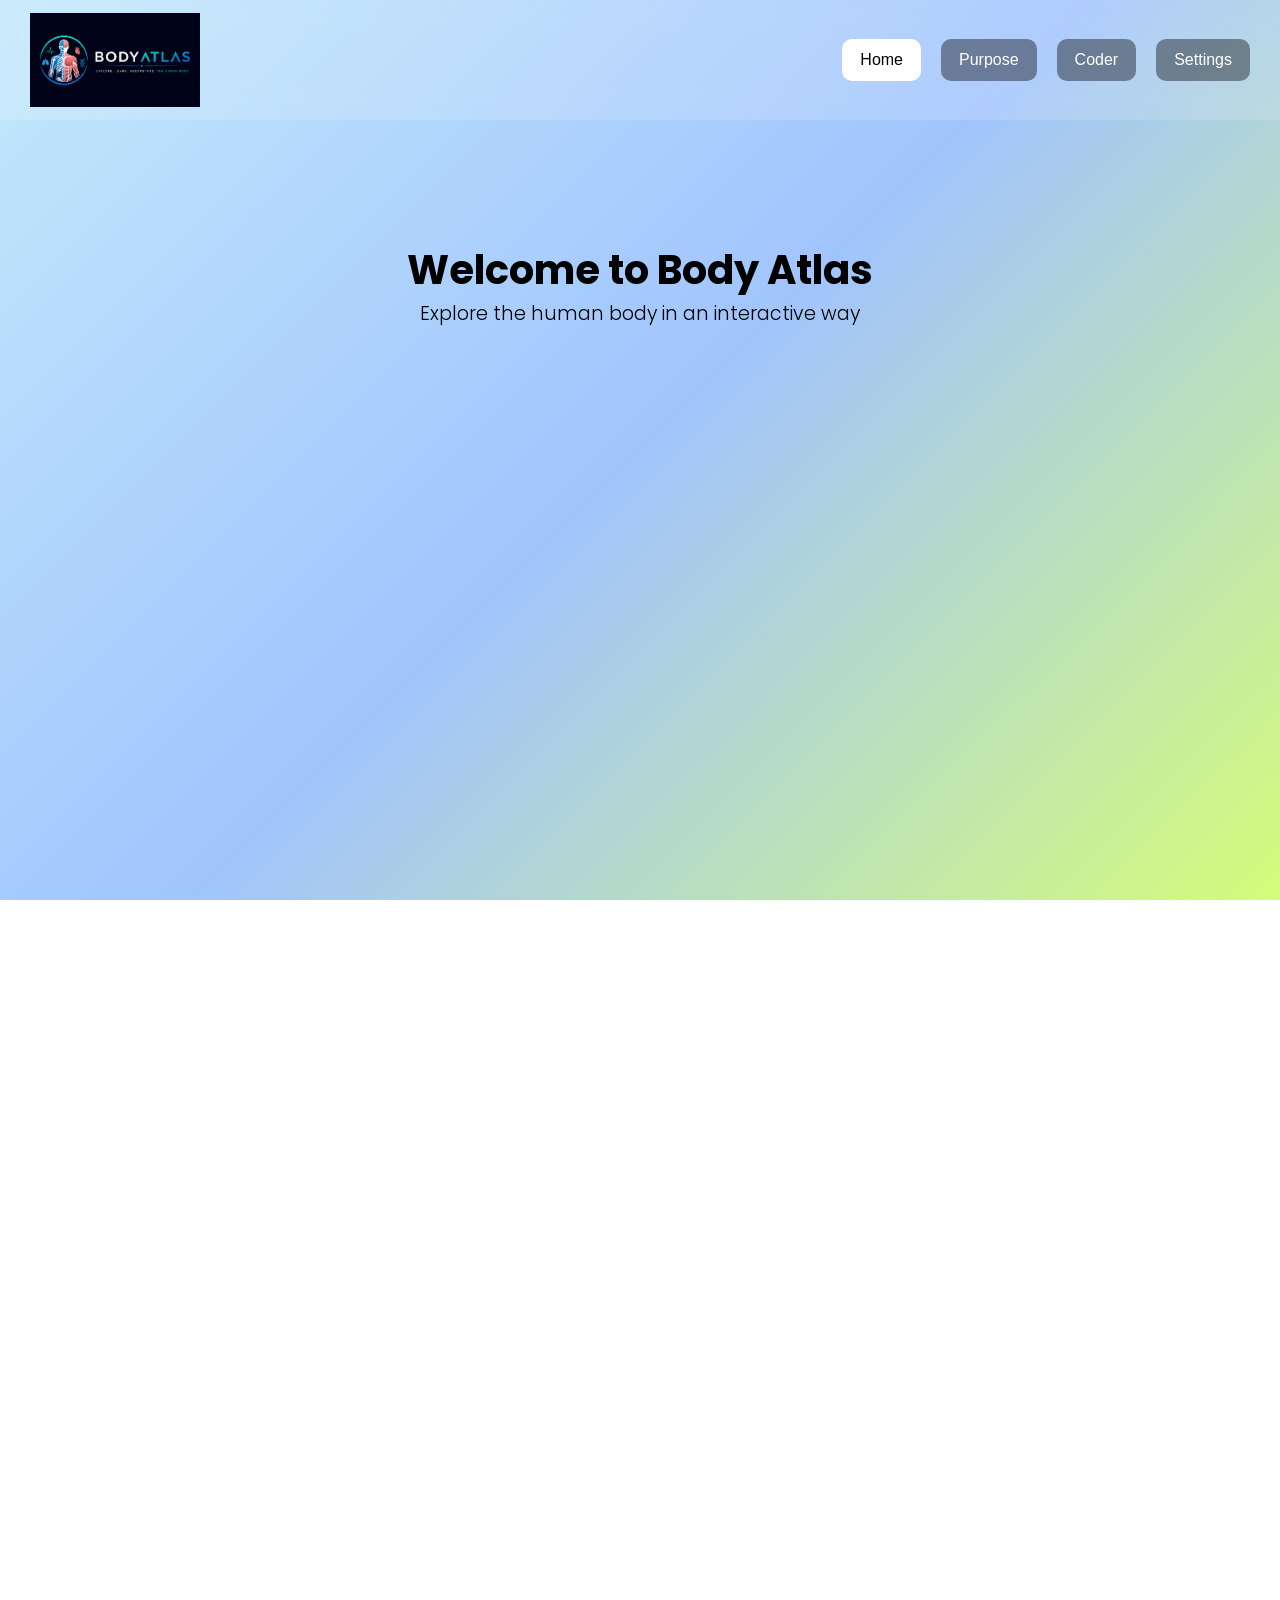
<file: index.html>
<!DOCTYPE html>
<html lang="en">
<head>
<meta charset="UTF-8">
<meta name="viewport" content="width=device-width, initial-scale=1.0">
<title>Body Atlas</title>

<link href="https://fonts.googleapis.com/css2?family=Poppins:wght@300;400;600;700&display=swap" rel="stylesheet">

<style>
/* RESET */
* {
    margin: 0;
    padding: 0;
    box-sizing: border-box;
}

/* GLOBAL TYPOGRAPHY SYSTEM */
:root {
    --base-font: 16px;
}

body {
    font-family: Poppins, sans-serif;
    font-size: var(--base-font);
    line-height: 1.5;

    min-height: 200vh;
    padding-top: 120px;

    background: linear-gradient(135deg, #c2e9fb, #a1c4fd, #d4fc79);
    background-attachment: fixed;

    overflow-x: hidden;
}

/* DARK MODE */
body[data-theme="dark"] {
    background: linear-gradient(135deg,#0f172a,#0b1220,#050814);
    color: white;
}

/* HEADINGS CONSISTENT */
h1 {
    font-size: 2.5rem;
    font-weight: 700;
}

p {
    font-size: 1rem;
}

/* NAVBAR */
.navbar {
    position: fixed;
    top: 0;
    width: 100%;
    height: 120px;

    background: rgba(255,255,255,0.15);
    backdrop-filter: blur(12px);

    display: flex;
    justify-content: space-between;
    align-items: center;

    padding: 0 30px;
    transition: all 0.3s ease;
    z-index: 1000;
}

.navbar.shrink {
    height: 80px;
    padding: 0 25px;
}

.logo-img {
    width: 170px;
    transition: 0.3s;
}

.logo-img.shrink-logo {
    width: 110px;
}

.nav-buttons {
    display: flex;
    gap: 20px;
    align-items: center;
}

.nav-buttons a {
    text-decoration: none;
}

.nav-buttons button {
    padding: 12px 18px;
    border: none;
    border-radius: 10px;
    cursor: pointer;
    background: rgba(0,0,0,0.4);
    color: white;
    font-size: 1rem;
    transition: 0.3s;
}

.nav-buttons button.active {
    background: white;
    color: black;
}

/* CONTENT */
.content {
    text-align: center;
    margin-top: 120px;
}

.welcome {
    font-size: 2.5rem;
    font-weight: 700;
}

.subtext {
    font-size: 1.2rem;
    font-weight: 300;
}
</style>
</head>

<body>

<div class="navbar">

    <img src="logo.png" class="logo-img" alt="logo">

    <div class="nav-buttons">
        <a href="index.html"><button data-page="home">Home</button></a>
        <a href="purpose.html"><button data-page="purpose">Purpose</button></a>
        <a href="creator.html"><button data-page="creator">Coder</button></a>
        <a href="settings.html"><button data-page="settings">Settings</button></a>
    </div>

</div>

<div class="content">
    <div class="welcome">Welcome to Body Atlas</div>
    <div class="subtext">Explore the human body in an interactive way</div>

    <div style="height: 1200px;"></div>
</div>

<script>
/* SHRINK NAVBAR */
window.addEventListener("scroll", () => {
    const navbar = document.querySelector(".navbar");
    const logo = document.querySelector(".logo-img");

    if (window.scrollY > 50) {
        navbar.classList.add("shrink");
        logo.classList.add("shrink-logo");
    } else {
        navbar.classList.remove("shrink");
        logo.classList.remove("shrink-logo");
    }
});

/* ACTIVE PAGE */
const file = location.pathname.split("/").pop().toLowerCase();

document.querySelectorAll("button[data-page]").forEach(btn => {
    const page = btn.dataset.page;

    if (
        (file.includes("index") && page === "home") ||
        (file.includes("purpose") && page === "purpose") ||
        (file.includes("creator") && page === "creator") ||
        (file.includes("settings") && page === "settings")
    ) {
        btn.classList.add("active");
    }
});
</script>

</body>
</html>
</file>
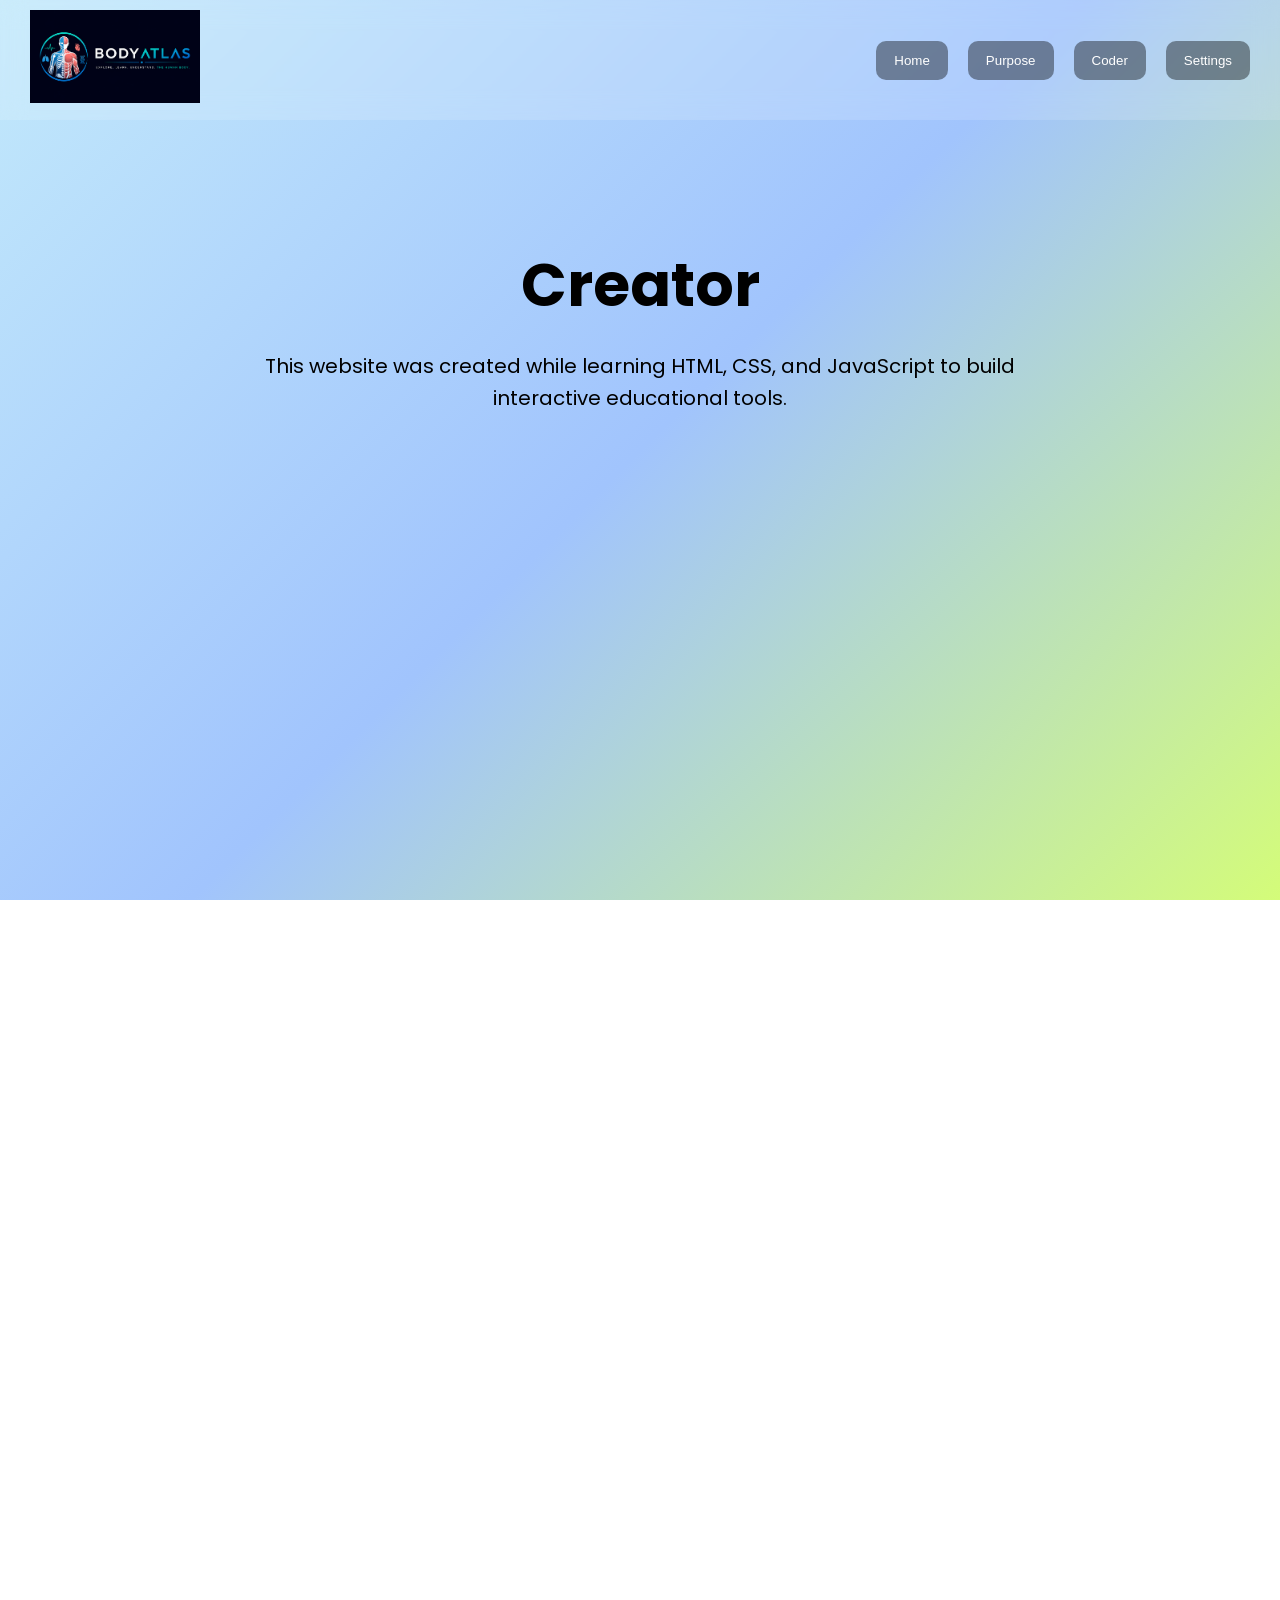
<file: Creator.html>
<!DOCTYPE html>
<html lang="en">
<head>
<meta charset="UTF-8">
<meta name="viewport" content="width=device-width, initial-scale=1.0">
<title>Coder</title>

<link href="https://fonts.googleapis.com/css2?family=Poppins:wght@300;400;600;700&display=swap" rel="stylesheet">

<style>
* {
    margin: 0;
    padding: 0;
    box-sizing: border-box;
}

body {
    font-family: Poppins, sans-serif;
    min-height: 200vh;
    padding-top: 120px;
    background: linear-gradient(135deg, #c2e9fb, #a1c4fd, #d4fc79);
    background-attachment: fixed;
}

/* NAVBAR */
.navbar {
    position: fixed;
    top: 0;
    width: 100%;
    height: 120px;

    background: rgba(255,255,255,0.15);
    backdrop-filter: blur(12px);

    display: flex;
    justify-content: space-between;
    align-items: center;

    padding: 0 30px;
    z-index: 1000;

    transition: all 0.3s ease;
}

.navbar.shrink {
    height: 80px;
    padding: 0 25px;
}

.logo-img {
    width: 170px;
    height: auto;
    transition: all 0.3s ease;
}

.logo-img.shrink-logo {
    width: 110px;
}

.nav-buttons {
    display: flex;
    gap: 20px; /* FIXED spacing */
    align-items: center;
}

.nav-buttons a {
    text-decoration: none;
}

.nav-buttons button {
    padding: 12px 18px;
    border: none;
    border-radius: 10px;
    cursor: pointer;
    background: rgba(0,0,0,0.4);
    color: white;
    transition: all 0.3s ease;
}

.nav-buttons button.active {
    background: white;
    color: black;
    font-weight: 600;
    transform: scale(1.05);
}

/* CONTENT */
.content {
    text-align: center;
    margin-top: 120px;
}

h1 {
    font-size: 60px;
}

p {
    font-size: 20px;
    width: 60%;
    margin: 20px auto;
    line-height: 1.6;
}




</style>
</head>

<body>

<div class="navbar">

    <div class="logo">
        <img src="logo.png" class="logo-img">
    </div>

    <div class="nav-buttons">
        <a href="index.html"><button data-page="home">Home</button></a>
        <a href="purpose.html"><button data-page="purpose">Purpose</button></a>
        <a href="creator.html"><button data-page="creator">Coder</button></a>
        <a href="settings.html"><button data-page="settings">Settings</button></a>
    </div>

</div>

<div class="content">
    <h1>Creator</h1>
    <p>
        This website was created while learning HTML, CSS, and JavaScript to build interactive educational tools.
    </p>
</div>

<script>
window.addEventListener("scroll", function () {
    const navbar = document.querySelector(".navbar");
    const logo = document.querySelector(".logo-img");

    if (window.scrollY > 50) {
        navbar.classList.add("shrink");
        logo.classList.add("shrink-logo");
    } else {
        navbar.classList.remove("shrink");
        logo.classList.remove("shrink-logo");
    }
});

const file = window.location.pathname.split("/").pop().toLowerCase();
document.querySelectorAll(".nav-buttons button").forEach(btn => {
    const page = btn.getAttribute("data-page");

    if (
        (file.includes("index") && page === "home") ||
        (file.includes("purpose") && page === "purpose") ||
        (file.includes("creator") && page === "creator")
        (file.includes("settings") && page === "settings")
    ) {
        btn.classList.add("active");
    }
});
(function applyStoredSettings(){
  const storedTheme = localStorage.getItem('theme') || 'system';
  if(storedTheme && storedTheme !== 'system') document.documentElement.setAttribute('data-theme', storedTheme);
  else document.documentElement.removeAttribute('data-theme');

  const storedScale = parseFloat(localStorage.getItem('textScale')) || 1;
  document.documentElement.style.setProperty('--ui-text-scale', String(storedScale));
})();
</script>

</body>
</html>
</file>
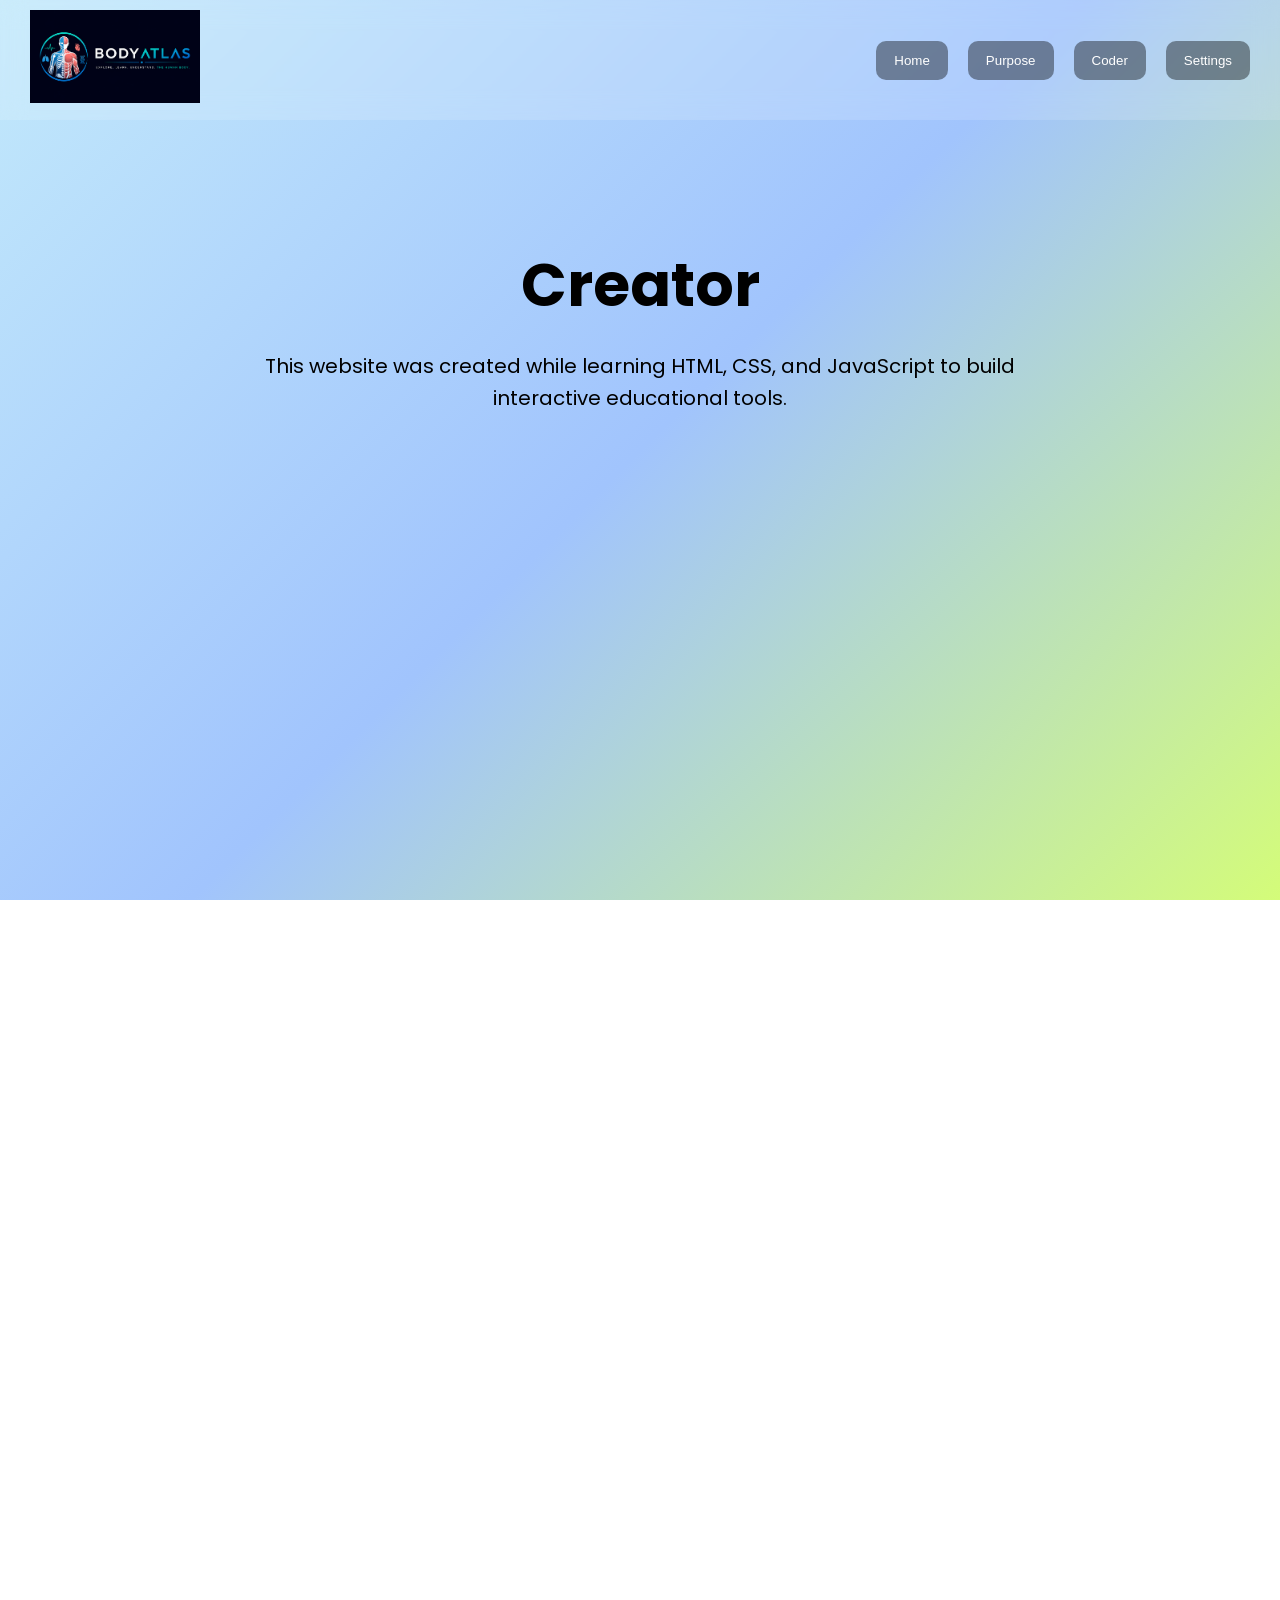
<file: creator.html>
<!DOCTYPE html>
<html lang="en">
<head>
<meta charset="UTF-8">
<meta name="viewport" content="width=device-width, initial-scale=1.0">
<title>Coder</title>

<link href="https://fonts.googleapis.com/css2?family=Poppins:wght@300;400;600;700&display=swap" rel="stylesheet">

<style>
* {
    margin: 0;
    padding: 0;
    box-sizing: border-box;
}

body {
    font-family: Poppins, sans-serif;
    min-height: 200vh;
    padding-top: 120px;
    background: linear-gradient(135deg, #c2e9fb, #a1c4fd, #d4fc79);
    background-attachment: fixed;
}

/* NAVBAR */
.navbar {
    position: fixed;
    top: 0;
    width: 100%;
    height: 120px;

    background: rgba(255,255,255,0.15);
    backdrop-filter: blur(12px);

    display: flex;
    justify-content: space-between;
    align-items: center;

    padding: 0 30px;
    z-index: 1000;

    transition: all 0.3s ease;
}

.navbar.shrink {
    height: 80px;
    padding: 0 25px;
}

.logo-img {
    width: 170px;
    height: auto;
    transition: all 0.3s ease;
}

.logo-img.shrink-logo {
    width: 110px;
}

.nav-buttons {
    display: flex;
    gap: 20px; /* FIXED spacing */
    align-items: center;
}

.nav-buttons a {
    text-decoration: none;
}

.nav-buttons button {
    padding: 12px 18px;
    border: none;
    border-radius: 10px;
    cursor: pointer;
    background: rgba(0,0,0,0.4);
    color: white;
    transition: all 0.3s ease;
}

.nav-buttons button.active {
    background: white;
    color: black;
    font-weight: 600;
    transform: scale(1.05);
}

/* CONTENT */
.content {
    text-align: center;
    margin-top: 120px;
}

h1 {
    font-size: 60px;
}

p {
    font-size: 20px;
    width: 60%;
    margin: 20px auto;
    line-height: 1.6;
}




</style>
</head>

<body>

<div class="navbar">

    <div class="logo">
        <img src="logo.png" class="logo-img">
    </div>

    <div class="nav-buttons">
        <a href="index.html"><button data-page="home">Home</button></a>
        <a href="purpose.html"><button data-page="purpose">Purpose</button></a>
        <a href="creator.html"><button data-page="creator">Coder</button></a>
        <a href="settings.html"><button data-page="settings">Settings</button></a>
    </div>

</div>

<div class="content">
    <h1>Creator</h1>
    <p>
        This website was created while learning HTML, CSS, and JavaScript to build interactive educational tools.
    </p>
</div>

<script>
window.addEventListener("scroll", function () {
    const navbar = document.querySelector(".navbar");
    const logo = document.querySelector(".logo-img");

    if (window.scrollY > 50) {
        navbar.classList.add("shrink");
        logo.classList.add("shrink-logo");
    } else {
        navbar.classList.remove("shrink");
        logo.classList.remove("shrink-logo");
    }
});

const file = window.location.pathname.split("/").pop().toLowerCase();
document.querySelectorAll(".nav-buttons button").forEach(btn => {
    const page = btn.getAttribute("data-page");

    if (
        (file.includes("index") && page === "home") ||
        (file.includes("purpose") && page === "purpose") ||
        (file.includes("creator") && page === "creator")
        (file.includes("settings") && page === "settings")
    ) {
        btn.classList.add("active");
    }
});
(function applyStoredSettings(){
  const storedTheme = localStorage.getItem('theme') || 'system';
  if(storedTheme && storedTheme !== 'system') document.documentElement.setAttribute('data-theme', storedTheme);
  else document.documentElement.removeAttribute('data-theme');

  const storedScale = parseFloat(localStorage.getItem('textScale')) || 1;
  document.documentElement.style.setProperty('--ui-text-scale', String(storedScale));
})();
</script>

</body>
</html>
</file>
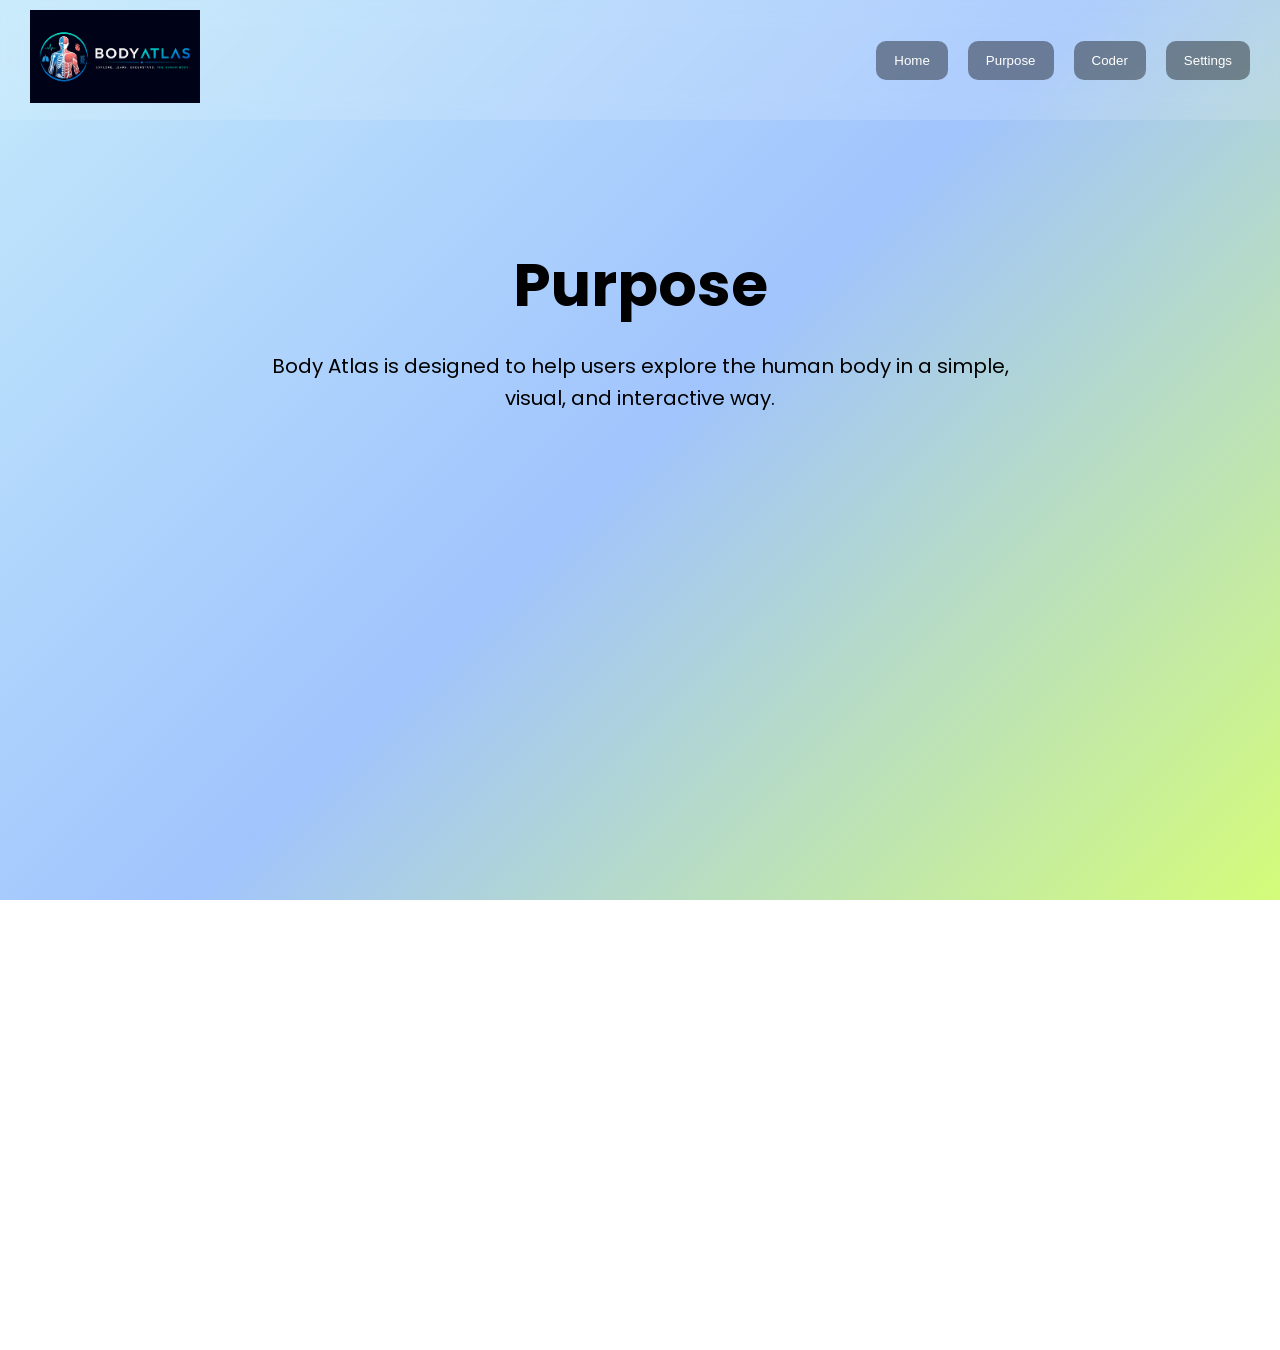
<file: Purpose.html>
<!DOCTYPE html>
<html lang="en">
<head>
<meta charset="UTF-8">
<meta name="viewport" content="width=device-width, initial-scale=1.0">
<title>Purpose</title>

<link href="https://fonts.googleapis.com/css2?family=Poppins:wght@300;400;600;700&display=swap" rel="stylesheet">

<style>
* {
    margin: 0;
    padding: 0;
    box-sizing: border-box;
}

body {
    font-family: Poppins, sans-serif;
    min-height: 150vh;
    padding-top: 120px;
    background: linear-gradient(135deg, #c2e9fb, #a1c4fd, #d4fc79);
    background-attachment: fixed;
}

/* NAVBAR */
.navbar {
    position: fixed;
    top: 0;
    width: 100%;
    height: 120px;

    background: rgba(255,255,255,0.15);
    backdrop-filter: blur(12px);

    display: flex;
    justify-content: space-between;
    align-items: center;

    padding: 0 30px;
    z-index: 1000;

    transition: all 0.3s ease;
}

.navbar.shrink {
    height: 80px;
    padding: 0 25px;
}

.logo-img {
    width: 170px;
    height: auto;
    transition: all 0.3s ease;
}

.logo-img.shrink-logo {
    width: 110px;
}

.nav-buttons {
    display: flex;
    gap: 20px; /* FIXED spacing */
    align-items: center;
}

.nav-buttons a {
    text-decoration: none;
}

.nav-buttons button {
    padding: 12px 18px;
    border: none;
    border-radius: 10px;
    cursor: pointer;
    background: rgba(0,0,0,0.4);
    color: white;
    transition: all 0.3s ease;
}

.nav-buttons button.active {
    background: white;
    color: black;
    font-weight: 600;
    transform: scale(1.05);
}

/* CONTENT */
.content {
    text-align: center;
    margin-top: 120px;
}

h1 {
    font-size: 60px;
}

p {
    font-size: 20px;
    width: 60%;
    margin: 20px auto;
    line-height: 1.6;
}
</style>
</head>

<body>

<div class="navbar">

    <div class="logo">
        <img src="logo.png" class="logo-img">
    </div>

    <div class="nav-buttons">
        <a href="index.html"><button data-page="home">Home</button></a>
        <a href="purpose.html"><button data-page="purpose">Purpose</button></a>
        <a href="creator.html"><button data-page="creator">Coder</button></a>
        <a href="settings.html"><button data-page="settings">Settings</button></a>
    </div>

</div>

<div class="content">
    <h1>Purpose</h1>
    <p>
        Body Atlas is designed to help users explore the human body in a simple, visual, and interactive way.
    </p>
</div>

<script>
window.addEventListener("scroll", function () {
    const navbar = document.querySelector(".navbar");
    const logo = document.querySelector(".logo-img");

    if (window.scrollY > 50) {
        navbar.classList.add("shrink");
        logo.classList.add("shrink-logo");
    } else {
        navbar.classList.remove("shrink");
        logo.classList.remove("shrink-logo");
    }
});

const file = window.location.pathname.split("/").pop().toLowerCase();
document.querySelectorAll(".nav-buttons button").forEach(btn => {
    const page = btn.getAttribute("data-page");

    if (
        (file.includes("index") && page === "home") ||
        (file.includes("purpose") && page === "purpose") ||
        (file.includes("creator") && page === "creator")
        (file.includes("settings") && page === "settings")
    ) {
        btn.classList.add("active");
    }
});
(function applyStoredSettings(){
  const storedTheme = localStorage.getItem('theme') || 'system';
  if(storedTheme && storedTheme !== 'system') document.documentElement.setAttribute('data-theme', storedTheme);
  else document.documentElement.removeAttribute('data-theme');

  const storedScale = parseFloat(localStorage.getItem('textScale')) || 1;
  document.documentElement.style.setProperty('--ui-text-scale', String(storedScale));
})();
</script>

</body>
</html>
</file>
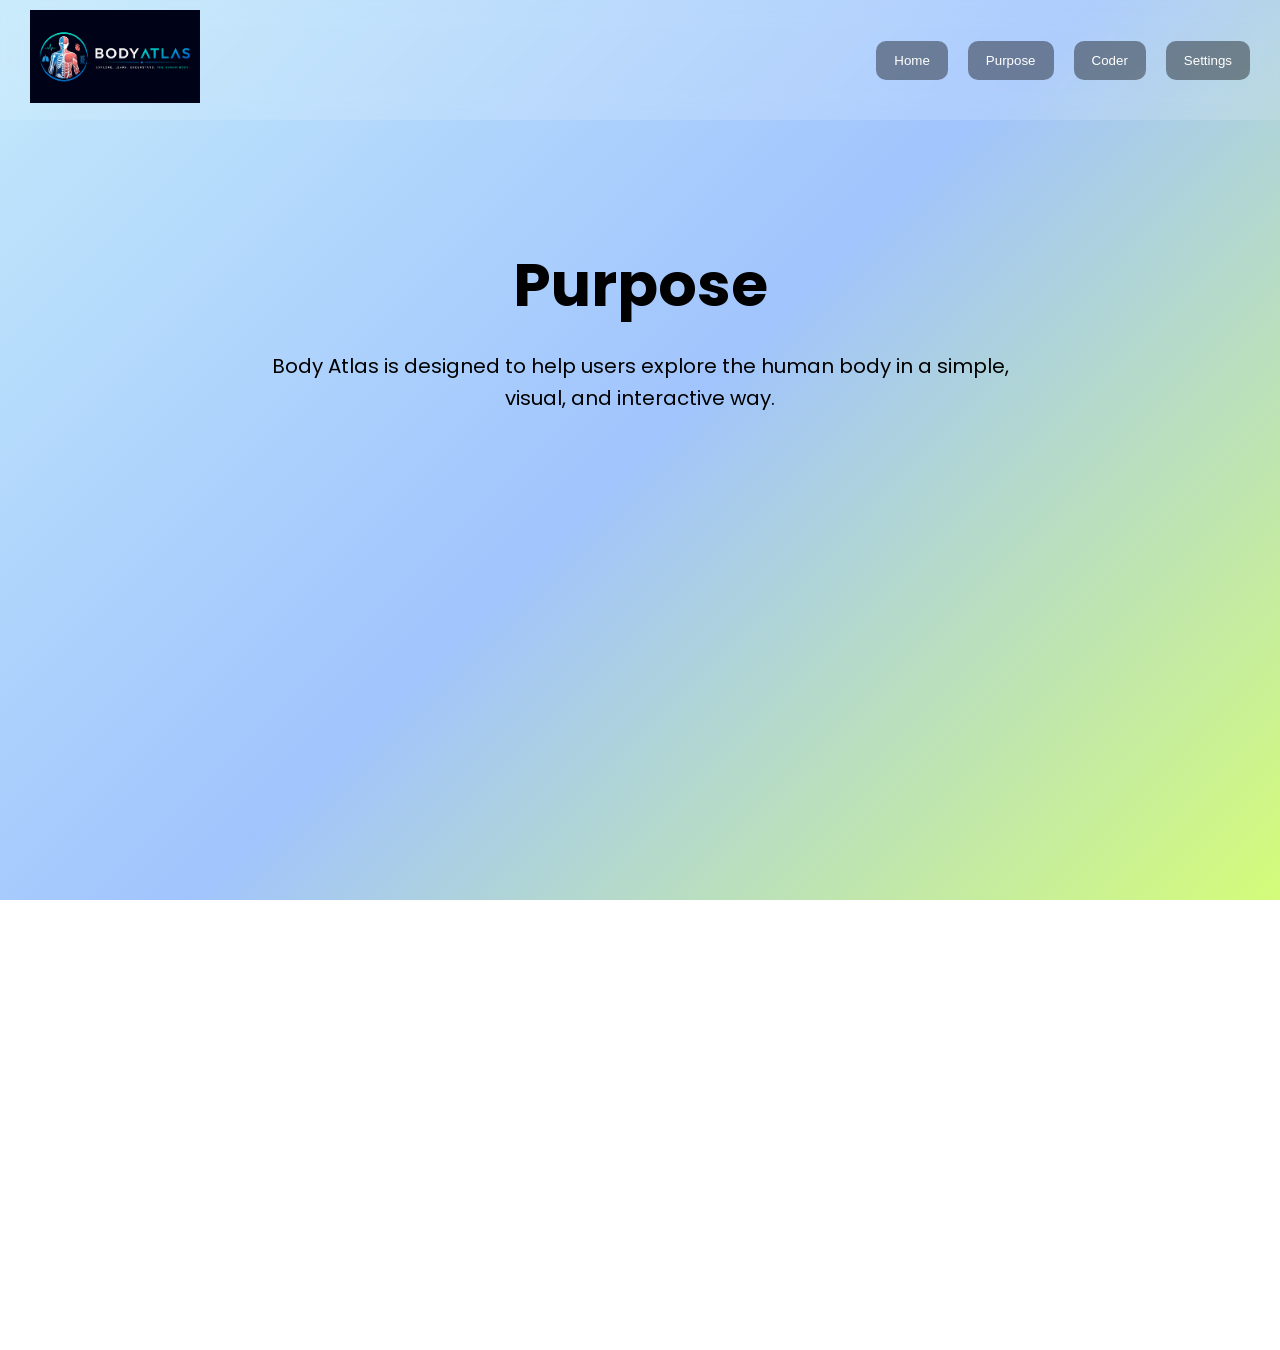
<file: purpose.html>
<!DOCTYPE html>
<html lang="en">
<head>
<meta charset="UTF-8">
<meta name="viewport" content="width=device-width, initial-scale=1.0">
<title>Purpose</title>

<link href="https://fonts.googleapis.com/css2?family=Poppins:wght@300;400;600;700&display=swap" rel="stylesheet">

<style>
* {
    margin: 0;
    padding: 0;
    box-sizing: border-box;
}

body {
    font-family: Poppins, sans-serif;
    min-height: 150vh;
    padding-top: 120px;
    background: linear-gradient(135deg, #c2e9fb, #a1c4fd, #d4fc79);
    background-attachment: fixed;
}

/* NAVBAR */
.navbar {
    position: fixed;
    top: 0;
    width: 100%;
    height: 120px;

    background: rgba(255,255,255,0.15);
    backdrop-filter: blur(12px);

    display: flex;
    justify-content: space-between;
    align-items: center;

    padding: 0 30px;
    z-index: 1000;

    transition: all 0.3s ease;
}

.navbar.shrink {
    height: 80px;
    padding: 0 25px;
}

.logo-img {
    width: 170px;
    height: auto;
    transition: all 0.3s ease;
}

.logo-img.shrink-logo {
    width: 110px;
}

.nav-buttons {
    display: flex;
    gap: 20px; /* FIXED spacing */
    align-items: center;
}

.nav-buttons a {
    text-decoration: none;
}

.nav-buttons button {
    padding: 12px 18px;
    border: none;
    border-radius: 10px;
    cursor: pointer;
    background: rgba(0,0,0,0.4);
    color: white;
    transition: all 0.3s ease;
}

.nav-buttons button.active {
    background: white;
    color: black;
    font-weight: 600;
    transform: scale(1.05);
}

/* CONTENT */
.content {
    text-align: center;
    margin-top: 120px;
}

h1 {
    font-size: 60px;
}

p {
    font-size: 20px;
    width: 60%;
    margin: 20px auto;
    line-height: 1.6;
}
</style>
</head>

<body>

<div class="navbar">

    <div class="logo">
        <img src="logo.png" class="logo-img">
    </div>

    <div class="nav-buttons">
        <a href="index.html"><button data-page="home">Home</button></a>
        <a href="purpose.html"><button data-page="purpose">Purpose</button></a>
        <a href="creator.html"><button data-page="creator">Coder</button></a>
        <a href="settings.html"><button data-page="settings">Settings</button></a>
    </div>

</div>

<div class="content">
    <h1>Purpose</h1>
    <p>
        Body Atlas is designed to help users explore the human body in a simple, visual, and interactive way.
    </p>
</div>

<script>
window.addEventListener("scroll", function () {
    const navbar = document.querySelector(".navbar");
    const logo = document.querySelector(".logo-img");

    if (window.scrollY > 50) {
        navbar.classList.add("shrink");
        logo.classList.add("shrink-logo");
    } else {
        navbar.classList.remove("shrink");
        logo.classList.remove("shrink-logo");
    }
});

const file = window.location.pathname.split("/").pop().toLowerCase();
document.querySelectorAll(".nav-buttons button").forEach(btn => {
    const page = btn.getAttribute("data-page");

    if (
        (file.includes("index") && page === "home") ||
        (file.includes("purpose") && page === "purpose") ||
        (file.includes("creator") && page === "creator")
        (file.includes("settings") && page === "settings")
    ) {
        btn.classList.add("active");
    }
});
(function applyStoredSettings(){
  const storedTheme = localStorage.getItem('theme') || 'system';
  if(storedTheme && storedTheme !== 'system') document.documentElement.setAttribute('data-theme', storedTheme);
  else document.documentElement.removeAttribute('data-theme');

  const storedScale = parseFloat(localStorage.getItem('textScale')) || 1;
  document.documentElement.style.setProperty('--ui-text-scale', String(storedScale));
})();
</script>

</body>
</html>
</file>
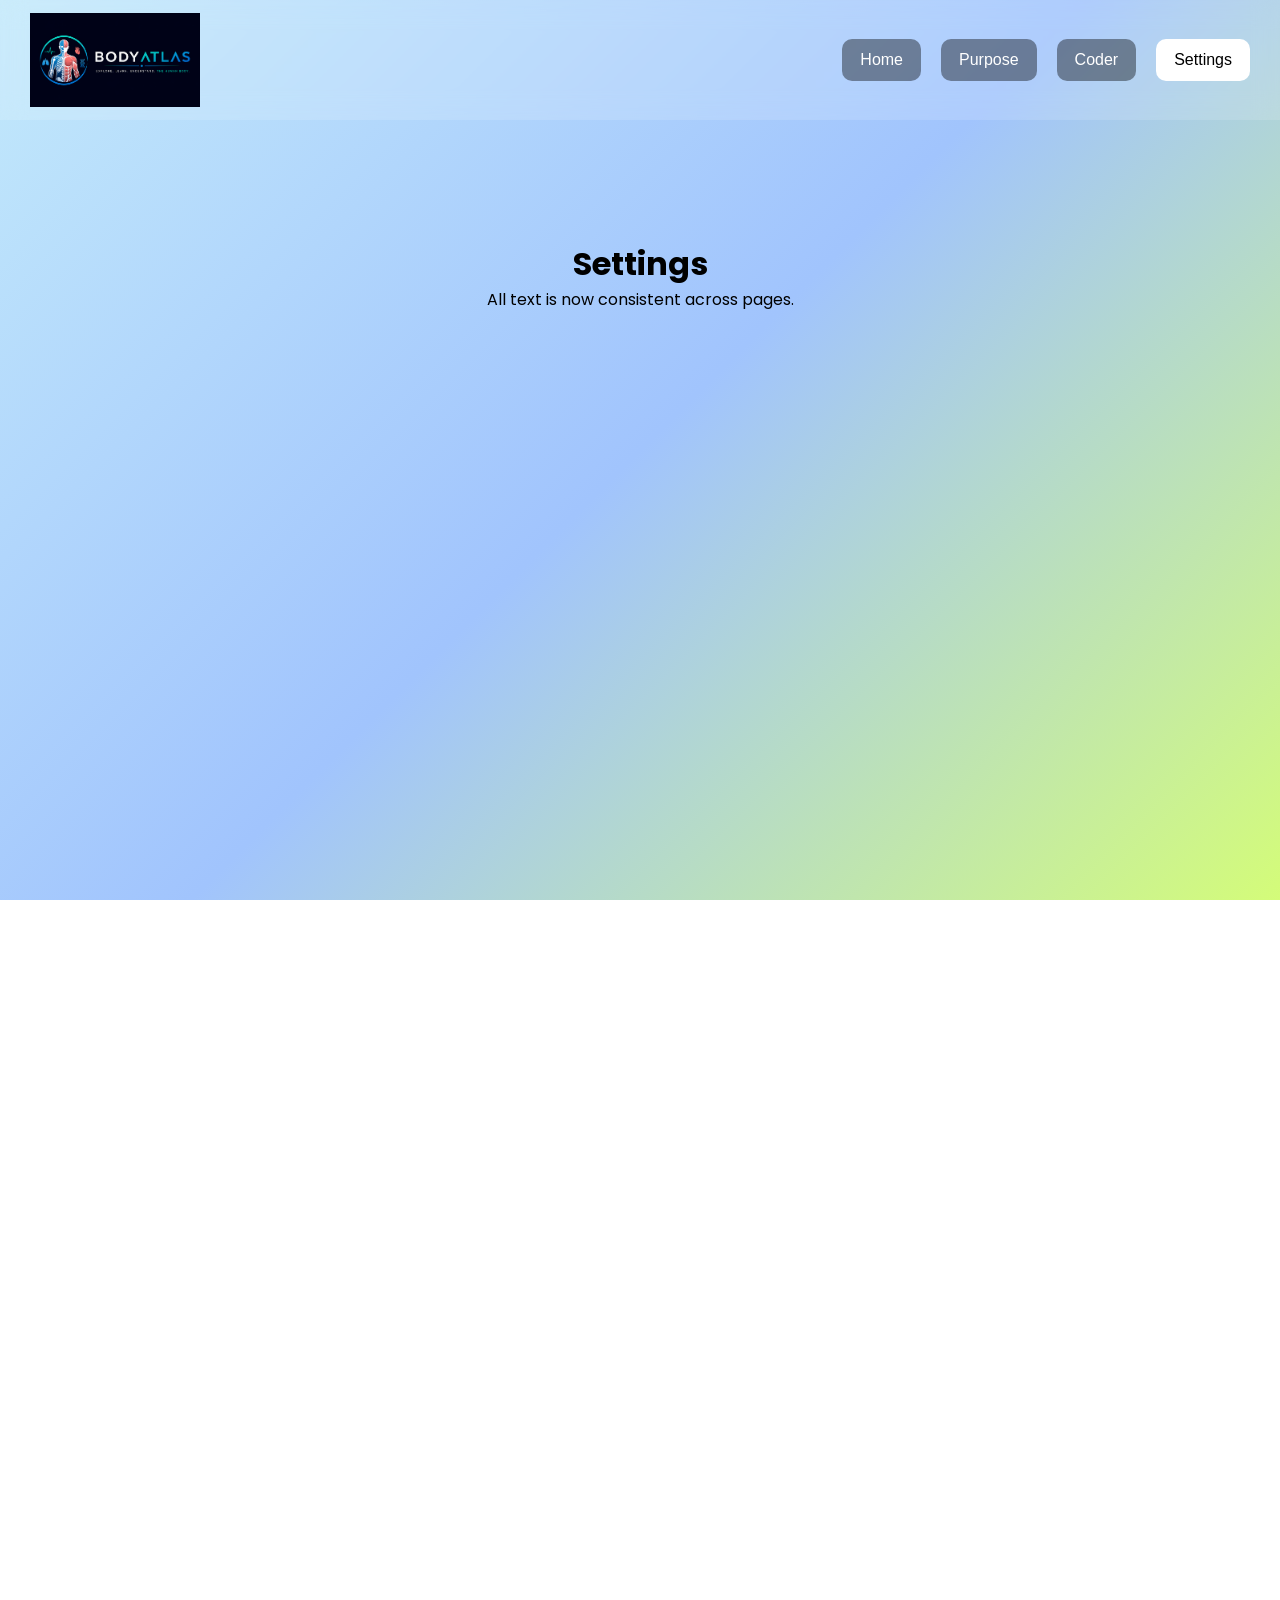
<file: settings.html>
<!DOCTYPE html>
<html lang="en">
<head>
<meta charset="UTF-8">
<meta name="viewport" content="width=device-width, initial-scale=1.0">
<title>Settings</title>

<link href="https://fonts.googleapis.com/css2?family=Poppins:wght@300;400;600;700&display=swap" rel="stylesheet">

<style>
* {
    margin: 0;
    padding: 0;
    box-sizing: border-box;
}

:root {
    --base-font: 16px;
}

body {
    font-family: Poppins, sans-serif;
    font-size: var(--base-font);
    line-height: 1.5;

    min-height: 200vh;
    padding-top: 120px;

    background: linear-gradient(135deg, #c2e9fb, #a1c4fd, #d4fc79);
    background-attachment: fixed;

    overflow-x: hidden;
}

/* DARK MODE */
body[data-theme="dark"] {
    background: linear-gradient(135deg,#0f172a,#0b1220,#050814);
    color: white;
}

/* NAVBAR */
.navbar {
    position: fixed;
    top: 0;
    width: 100%;
    height: 120px;

    background: rgba(255,255,255,0.15);
    backdrop-filter: blur(12px);

    display: flex;
    justify-content: space-between;
    align-items: center;

    padding: 0 30px;
    transition: 0.3s;
    z-index: 1000;
}

.navbar.shrink {
    height: 80px;
    padding: 0 25px;
}

.logo-img {
    width: 170px;
    transition: 0.3s;
}

.logo-img.shrink-logo {
    width: 110px;
}

.nav-buttons {
    display: flex;
    gap: 20px;
    align-items: center;
}

.nav-buttons a {
    text-decoration: none;
}

.nav-buttons button {
    padding: 12px 18px;
    border: none;
    border-radius: 10px;
    cursor: pointer;
    background: rgba(0,0,0,0.4);
    color: white;
    font-size: 1rem;
}

.nav-buttons button.active {
    background: white;
    color: black;
}

/* CONTENT */
.content {
    text-align: center;
    margin-top: 120px;
}
</style>
</head>

<body>

<div class="navbar">

    <img src="logo.png" class="logo-img" alt="logo">

    <div class="nav-buttons">
        <a href="index.html"><button data-page="home">Home</button></a>
        <a href="purpose.html"><button data-page="purpose">Purpose</button></a>
        <a href="creator.html"><button data-page="creator">Coder</button></a>
        <a href="settings.html"><button data-page="settings">Settings</button></a>
    </div>

</div>

<div class="content">
    <h1>Settings</h1>
    <p>All text is now consistent across pages.</p>

    <div style="height: 1200px;"></div>
</div>

<script>
/* SHRINK NAVBAR */
window.addEventListener("scroll", () => {
    const navbar = document.querySelector(".navbar");
    const logo = document.querySelector(".logo-img");

    if (window.scrollY > 50) {
        navbar.classList.add("shrink");
        logo.classList.add("shrink-logo");
    } else {
        navbar.classList.remove("shrink");
        logo.classList.remove("shrink-logo");
    }
});

/* ACTIVE PAGE */
const file = location.pathname.split("/").pop().toLowerCase();

document.querySelectorAll("button[data-page]").forEach(btn => {
    const page = btn.dataset.page;

    if (
        (file.includes("index") && page === "home") ||
        (file.includes("purpose") && page === "purpose") ||
        (file.includes("creator") && page === "creator") ||
        (file.includes("settings") && page === "settings")
    ) {
        btn.classList.add("active");
    }
});
</script>

</body>
</html>
</file>
